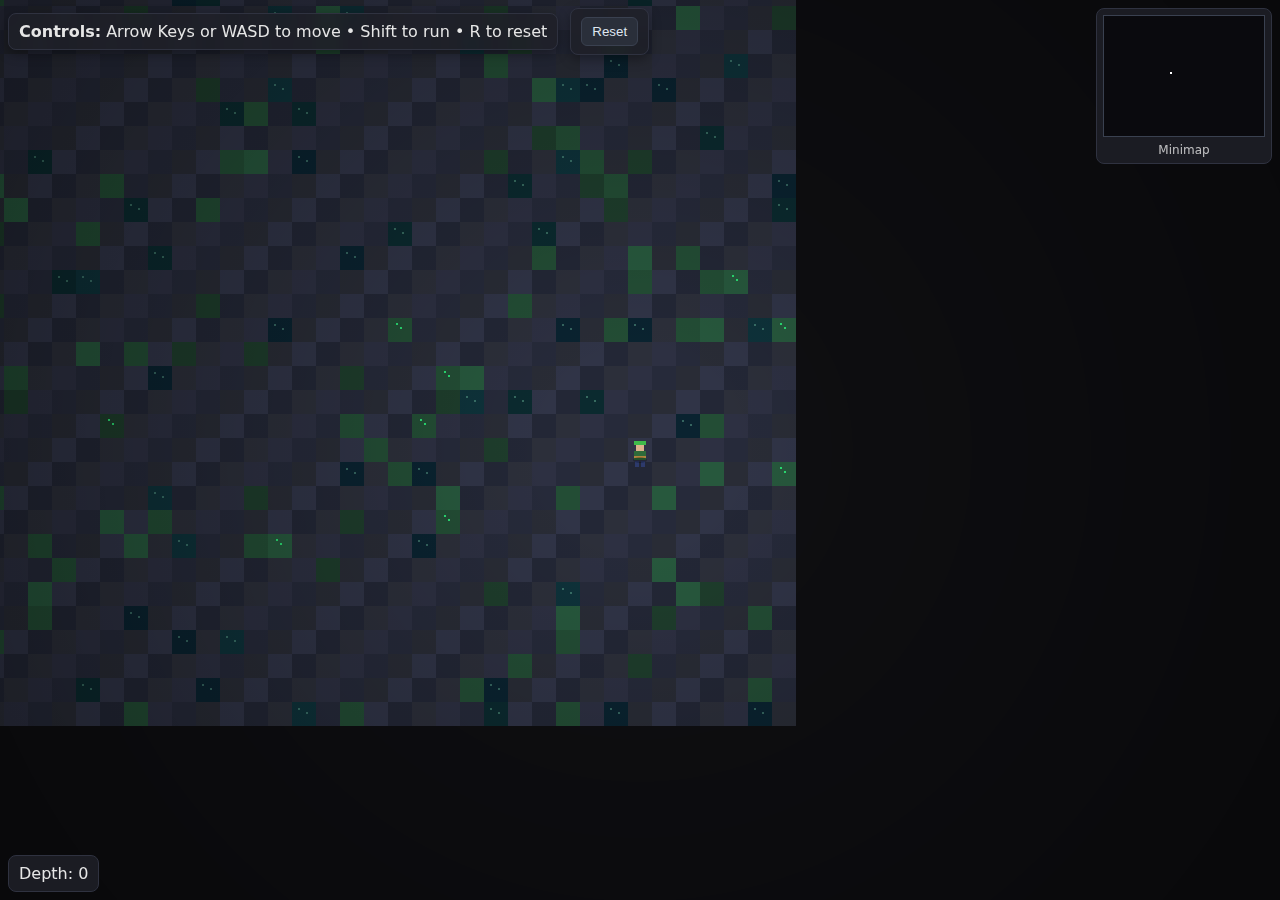
<file: dig/index.html>
<!DOCTYPE html>
<html lang="en">
<head>
    <meta charset="utf-8"/>
    <meta name="viewport" content="width=device-width,initial-scale=1"/>
    <title>Endless Downward — All Walkable + Minimap + Depth</title>
    <style>
        :root {
            color-scheme: dark;
        }

        html, body {
            margin: 0;
            height: 100%;
            background: #0f0f12;
            color: #e6e6e6;
            font-family: system-ui, -apple-system, Segoe UI, Roboto, Helvetica, Arial, sans-serif;
            overflow: hidden;
        }

        #game {
            display: block;
            width: 100vw;
            height: 100vh;
            image-rendering: pixelated;
            outline: none;
        }

        header {
            position: absolute;
            top: 8px;
            left: 8px;
            right: 8px;
            z-index: 10;
            display: flex;
            gap: 12px;
            align-items: center;
            pointer-events: none;
        }

        .panel {
            pointer-events: auto;
            background: rgba(30, 32, 40, .85);
            border: 1px solid #2f3240;
            border-radius: 8px;
            padding: 8px 10px;
            backdrop-filter: blur(6px);
            box-shadow: 0 4px 12px rgba(0, 0, 0, .35);
        }

        .btn {
            background: #2a2f3a;
            border: 1px solid #3a4150;
            color: #dfe6f0;
            padding: 6px 10px;
            border-radius: 6px;
            cursor: pointer;
        }

        #hud {
            position: absolute;
            left: 8px;
            bottom: 8px;
            z-index: 10;
            background: rgba(30, 32, 40, .85);
            border: 1px solid #2f3240;
            border-radius: 8px;
            padding: 8px 10px;
            backdrop-filter: blur(6px);
        }

        #minimapWrap {
            position: absolute;
            right: 8px;
            top: 8px;
            z-index: 10;
            background: rgba(30, 32, 40, .85);
            border: 1px solid #2f3240;
            border-radius: 8px;
            padding: 6px;
            display: flex;
            flex-direction: column;
            gap: 6px;
            align-items: center;
        }

        #minimap {
            image-rendering: pixelated;
            border: 1px solid #3a4150;
            background: #0a0a0e;
        }

        #miniLabel {
            font-size: 12px;
            opacity: .8;
        }
    </style>
</head>
<body>
<header>
    <div class="panel"><strong>Controls:</strong> Arrow Keys or WASD to move • Shift to run • R to reset</div>
    <div class="panel">
        <button id="resetBtn" class="btn">Reset</button>
    </div>
</header>

<div id="hud">Depth: <span id="depthText">0</span></div>

<div id="minimapWrap">
    <canvas id="minimap" width="160" height="120" aria-label="Minimap"></canvas>
    <div id="miniLabel">Minimap</div>
</div>

<canvas id="game" tabindex="0" aria-label="Endless Zelda-style — all walkable"></canvas>

<script>
    (() => {
        // ===== Config =====
        const TILE_SIZE = 24;        // main view tile size
        const MAP_W = 40;            // world width in tiles (fixed)
        const CHUNK_ROWS = 12;       // rows appended when nearing bottom
        const STEP_TIME = 120;       // ms per tile step
        const RUN_MULTIPLIER = 0.6;  // running speed factor
        const CAMERA_LERP = 0.18;    // camera smoothing
        const THEME_DEPTH_INTERVAL = 100; // change theme every 100 downward steps

        // ===== Terrain and Themes =====
        // tile ids: 0 floor, 2 grass, 3 water — all are walkable for this request
        const DECOR_CHANCE = 0.06;
        const THEMES = [
            {
                floor: ["#20314a", "#223652", "#1e2c44"],
                grass: ["#1f3b2a", "#23452f", "#1b3323"],
                water: ["#0f2a3a", "#113046", "#0d2332"],
                accent: "#9ad1ff"
            },
            {
                floor: ["#3a2a2a", "#423232", "#2f2121"],
                grass: ["#3b4a1f", "#455522", "#2e3b18"],
                water: ["#1a2a3f", "#1d3350", "#15273a"],
                accent: "#ffd59a"
            },
            {
                floor: ["#2c2f3a", "#303447", "#262a3a"],
                grass: ["#234d35", "#27583d", "#1e3d2c"],
                water: ["#0b2a2f", "#0e323a", "#0a2330"],
                accent: "#9affd1"
            },
            {
                floor: ["#2f2f2f", "#323232", "#292929"],
                grass: ["#3a3f2a", "#464c33", "#313622"],
                water: ["#1a2630", "#1d2c39", "#14202b"],
                accent: "#c9a7ff"
            },
            {
                floor: ["#3a2f1f", "#433524", "#2e2519"],
                grass: ["#4b3f1f", "#564825", "#3b311a"],
                water: ["#1a2a2a", "#1d3030", "#142020"],
                accent: "#ffa7c9"
            }
        ];

        function pickTheme() {
            return THEMES[(Math.random() * THEMES.length) | 0];
        }

        let currentTheme = pickTheme();

        // ===== Map storage (dynamic height) =====
        const mapRows = []; // each row: Uint8Array length MAP_W (0/2/3)
        const explored = []; // boolean per tile to render minimap
        function ensureRow(y) {
            while (y >= mapRows.length) {
                mapRows.push(new Uint8Array(MAP_W)); // defaults to 0 floor
                explored.push(new Uint8Array(MAP_W)); // defaults to 0 (false)
            }
        }

        function getTile(x, y) {
            return (x >= 0 && x < MAP_W && y >= 0 && y < mapRows.length) ? mapRows[y][x] : 0;
        }

        function setTile(x, y, v) {
            if (y < 0 || x < 0 || x >= MAP_W) return;
            ensureRow(y);
            mapRows[y][x] = v;
        }

        function setExplored(x, y) {
            if (y >= 0 && y < explored.length && x >= 0 && x < MAP_W) explored[y][x] = 1;
        }

        // Random utilities
        function randInt(a, b) {
            return (Math.random() * (b - a + 1) | 0) + a;
        }

        // Biome sprinkle: mix of floor, grass, water (all walkable)
        function sprinkle(yStart, yEnd) {
            for (let y = yStart; y <= yEnd; y++) {
                ensureRow(y);
                for (let x = 0; x < MAP_W; x++) {
                    const r = Math.random();
                    if (r < 0.10) setTile(x, y, 2);     // grass
                    else if (r < 0.16) setTile(x, y, 3); // water (still walkable per request)
                    else setTile(x, y, 0);               // floor
                }
            }
        }

        function carveRect(x, y, w, h, tile = 0) {
            for (let yy = y; yy < y + h; yy++) {
                ensureRow(yy);
                for (let xx = x; xx < x + w; xx++) {
                    if (xx >= 0 && xx < MAP_W) mapRows[yy][xx] = tile;
                }
            }
        }

        function generateSlice(yStart, rowsCount) {
            const yEnd = yStart + rowsCount - 1;
            // start as floor
            for (let y = yStart; y <= yEnd; y++) {
                ensureRow(y);
                for (let x = 0; x < MAP_W; x++) setTile(x, y, 0);
            }
            // add a few grass patches (visual variety)
            for (let i = 0; i < 4; i++) {
                const w = randInt(5, 12), h = randInt(4, 8);
                const x = randInt(1, Math.max(1, MAP_W - w - 2));
                const y = randInt(yStart + 1, Math.max(yStart + 1, yEnd - h - 1));
                carveRect(x, y, w, h, 2);
            }
            // sprinkle noise including water
            sprinkle(yStart, yEnd);

            // return spawn candidates
            const spawns = [];
            for (let i = 0; i < 40; i++) {
                const x = randInt(2, MAP_W - 3);
                const y = randInt(yStart + 1, yEnd - 1);
                spawns.push({x, y});
            }
            return {yStart, yEnd, spawns};
        }

        // Bootstrap world
        const initial = generateSlice(0, 40);

        // ===== Player and movement =====
        const player = {
            x: 2, y: 2, sx: 2, sy: 2,
            px: 2, py: 2,
            facing: "down",
            moving: false,
            stepStart: 0,
            stepDuration: STEP_TIME,
            fromX: 2, fromY: 2,
            toX: 2, toY: 2
        };

        // Place spawn
        (function placeSpawn() {
            const cands = initial.spawns.length ? initial.spawns : [{x: 3, y: 3}];
            const s = cands[(Math.random() * cands.length) | 0];
            player.x = player.sx = player.px = player.fromX = player.toX = s.x;
            player.y = player.sy = player.py = player.fromY = player.toY = s.y;
        })();

        // Input
        const keys = new Set();
        let runHeld = false;
        addEventListener("keydown", e => {
            if (["ArrowUp", "ArrowDown", "ArrowLeft", "ArrowRight", " "].includes(e.key)) e.preventDefault();
            if (["w", "a", "s", "d", "W", "A", "S", "D"].includes(e.key)) e.preventDefault();
            keys.add(e.key);
            runHeld = e.shiftKey;
        }, {passive: false});
        addEventListener("keyup", e => {
            keys.delete(e.key);
            runHeld = e.shiftKey;
        });

        document.getElementById("resetBtn").addEventListener("click", resetGame);

        // Canvas setup
        const canvas = document.getElementById("game");
        const ctx = canvas.getContext("2d");

        function resize() {
            canvas.width = Math.floor(innerWidth);
            canvas.height = Math.floor(innerHeight);
        }

        addEventListener("resize", resize);
        resize();

        // Minimap setup
        const mini = document.getElementById("minimap");
        const miniCtx = mini.getContext("2d");
        const MINI_TILE = 2; // pixels per tile on minimap
        function ensureMinimapHeight() {
            const needed = Math.max(mini.height, (mapRows.length + 2) * MINI_TILE);
            if (needed > mini.height) {
                // Resize keeps content; we’ll redraw fully each time anyway
                mini.height = needed;
            }
        }

        // Camera
        const camera = {x: (player.x + 0.5) * TILE_SIZE, y: (player.y + 0.5) * TILE_SIZE};

        // Depth and theme switching
        let depth = 0; // count of downward steps taken since spawn
        const depthText = document.getElementById("depthText");

        function updateDepthAndTheme(dy) {
            if (dy > 0) {
                depth += 1;
                depthText.textContent = depth.toString();
                if (depth % THEME_DEPTH_INTERVAL === 0) {
                    currentTheme = pickTheme();
                }
            }
        }

        function resetGame() {
            keys.clear();
            player.x = player.sx;
            player.y = player.sy;
            player.px = player.x;
            player.py = player.y;
            player.fromX = player.toX = player.x;
            player.fromY = player.toY = player.y;
            player.moving = false;
            camera.x = (player.x + 0.5) * TILE_SIZE;
            camera.y = (player.y + 0.5) * TILE_SIZE;
            depth = 0;
            depthText.textContent = "0";
            currentTheme = pickTheme();
        }

        function maybeExtendWorld(targetY) {
            const buffer = 6;
            const bottom = mapRows.length - 1;
            if (targetY >= bottom - buffer) {
                const start = mapRows.length;
                generateSlice(start, CHUNK_ROWS);
                ensureMinimapHeight();
            }
        }

        function tryMove(dx, dy) {
            if (player.moving) return;
            const nx = player.x + dx;
            const ny = player.y + dy;
            maybeExtendWorld(ny);
            // All terrain is walkable
            player.moving = true;
            player.stepStart = performance.now();
            player.stepDuration = STEP_TIME * (runHeld ? RUN_MULTIPLIER : 1);
            player.fromX = player.x;
            player.fromY = player.y;
            player.toX = nx;
            player.toY = ny;
            player.x = nx;
            player.y = ny;

            updateDepthAndTheme(dy);
        }

        function handleInput() {
            let dx = 0, dy = 0;
            if (keys.has("ArrowUp") || keys.has("w") || keys.has("W")) {
                dy = -1;
                player.facing = "up";
            } else if (keys.has("ArrowDown") || keys.has("s") || keys.has("S")) {
                dy = 1;
                player.facing = "down";
            } else if (keys.has("ArrowLeft") || keys.has("a") || keys.has("A")) {
                dx = -1;
                player.facing = "left";
            } else if (keys.has("ArrowRight") || keys.has("d") || keys.has("D")) {
                dx = 1;
                player.facing = "right";
            }
            if (dx !== 0 || dy !== 0) tryMove(dx, dy);
            if (keys.has("r") || keys.has("R")) resetGame();
        }

        // Easing
        function easeOutQuad(t) {
            return 1 - (1 - t) * (1 - t);
        }

        // ===== Rendering =====
        function drawTile(x, y, t) {
            const px = x * TILE_SIZE, py = y * TILE_SIZE;
            const floor = currentTheme.floor, grass = currentTheme.grass, water = currentTheme.water;
            if (t === 3) {
                ctx.fillStyle = water[(x + y) % water.length];
                ctx.fillRect(px, py, TILE_SIZE, TILE_SIZE);
                // subtle ripples
                ctx.globalAlpha = 0.3;
                ctx.fillStyle = currentTheme.accent;
                ctx.fillRect(px + 6, py + 6, 2, 2);
                ctx.fillRect(px + 14, py + 10, 2, 2);
                ctx.globalAlpha = 1;
                return;
            }
            if (t === 2) {
                ctx.fillStyle = grass[(x + 2 * y) % grass.length];
                ctx.fillRect(px, py, TILE_SIZE, TILE_SIZE);
                if (((x * 31 + y * 17) % 100) / 100 < DECOR_CHANCE) {
                    ctx.fillStyle = "#2bdc72";
                    ctx.fillRect(px + 8, py + 5, 2, 2);
                    ctx.fillRect(px + 12, py + 9, 2, 2);
                }
                return;
            }
            // floor
            ctx.fillStyle = floor[(x + y) % floor.length];
            ctx.fillRect(px, py, TILE_SIZE, TILE_SIZE);
            ctx.globalAlpha = 0.06;
            ctx.fillStyle = "#000";
            if (((x + y) & 1) === 0) ctx.fillRect(px, py, TILE_SIZE, TILE_SIZE);
            ctx.globalAlpha = 1;
        }

        function drawPlayer(px, py, time) {
            // stylized hero
            ctx.fillStyle = "#d9b38c"; // head
            ctx.fillRect(px + 8, py + 5, 8, 8);
            ctx.fillStyle = "#3dbb4a"; // hat
            if (player.facing === "up") {
                ctx.fillRect(px + 6, py + 4, 12, 4);
                ctx.fillRect(px + 7, py + 5, 10, 3);
            } else if (player.facing === "down") {
                ctx.fillRect(px + 6, py + 3, 12, 4);
                ctx.fillRect(px + 7, py + 4, 10, 2);
            } else if (player.facing === "left") {
                ctx.fillRect(px + 6, py + 4, 10, 4);
            } else {
                ctx.fillRect(px + 8, py + 4, 10, 4);
            }
            ctx.fillStyle = "#2f6b3a"; // tunic
            ctx.fillRect(px + 6, py + 13, 12, 9);
            ctx.fillStyle = "#af853f"; // belt
            ctx.fillRect(px + 6, py + 18, 12, 2);
            ctx.fillStyle = "#2d3a6b"; // legs
            const stepPhase = Math.sin(time * 0.02 + (player.x + player.y)) * (player.moving ? 1 : 0);
            ctx.fillRect(px + 7, py + 22 + (stepPhase > 0 ? 0 : 1), 4, 6);
            ctx.fillRect(px + 13, py + 22 + (stepPhase < 0 ? 0 : 1), 4, 6);
            // shadow
            ctx.globalAlpha = 0.25;
            ctx.fillStyle = "#000";
            ctx.beginPath();
            ctx.ellipse(px + TILE_SIZE / 2, py + TILE_SIZE - 2, 7, 3, 0, 0, Math.PI * 2);
            ctx.fill();
            ctx.globalAlpha = 1;
        }

        function renderMinimap() {
            // adjust height if needed
            ensureMinimapHeight();
            // redraw explored area
            miniCtx.clearRect(0, 0, mini.width, mini.height);
            const floor = currentTheme.floor, grass = currentTheme.grass, water = currentTheme.water;

            for (let y = 0; y < mapRows.length; y++) {
                const rowExplored = explored[y];
                if (!rowExplored) continue;
                for (let x = 0; x < MAP_W; x++) {
                    if (!rowExplored[x]) continue;
                    const t = mapRows[y][x];
                    let color;
                    if (t === 3) color = water[(x + y) % water.length];
                    else if (t === 2) color = grass[(x + 2 * y) % grass.length];
                    else color = floor[(x + y) % floor.length];
                    miniCtx.fillStyle = color;
                    miniCtx.fillRect(x * MINI_TILE, y * MINI_TILE, MINI_TILE, MINI_TILE);
                }
            }
            // player marker
            miniCtx.fillStyle = "#ffffff";
            miniCtx.fillRect(player.x * MINI_TILE, player.y * MINI_TILE, MINI_TILE, MINI_TILE);
        }

        // ===== Main Loop =====
        let last = performance.now();
        let time = 0;

        function update(dt) {
            handleInput();

            // track explored tile under/around player
            setExplored(player.x, player.y);

            // step animation
            if (player.moving) {
                const now = performance.now();
                const t = Math.min(1, (now - player.stepStart) / player.stepDuration);
                const k = easeOutQuad(t);
                player.px = player.fromX + (player.toX - player.fromX) * k;
                player.py = player.fromY + (player.toY - player.fromY) * k;
                if (t >= 1) {
                    player.moving = false;
                    player.px = player.toX;
                    player.py = player.toY;
                }
            } else {
                player.px = player.x;
                player.py = player.y;
            }

            // camera follow
            const targetX = (player.px + 0.5) * TILE_SIZE;
            const targetY = (player.py + 0.5) * TILE_SIZE;
            camera.x += (targetX - camera.x) * CAMERA_LERP;
            camera.y += (targetY - camera.y) * CAMERA_LERP;
        }

        function render() {
            ctx.clearRect(0, 0, canvas.width, canvas.height);

            // visible bounds
            const halfW = canvas.width / 2, halfH = canvas.height / 2;
            const camTileX = camera.x / TILE_SIZE;
            const camTileY = camera.y / TILE_SIZE;
            const startX = Math.max(0, Math.floor(camTileX - halfW / TILE_SIZE) - 2);
            const endX = Math.min(MAP_W, Math.ceil(camTileX + halfW / TILE_SIZE) + 2);
            const startY = Math.max(0, Math.floor(camTileY - halfH / TILE_SIZE) - 2);
            const endY = Math.min(mapRows.length, Math.ceil(camTileY + halfH / TILE_SIZE) + 2);

            ctx.save();
            ctx.translate(halfW - camera.x, halfH - camera.y);

            // draw map tiles
            for (let y = startY; y < endY; y++) {
                for (let x = startX; x < endX; x++) {
                    drawTile(x, y, getTile(x, y));
                }
            }

            // player
            drawPlayer(player.px * TILE_SIZE, player.py * TILE_SIZE, time);

            ctx.restore();

            // vignette
            const g = ctx.createRadialGradient(canvas.width / 2, canvas.height / 2, Math.min(canvas.width, canvas.height) * 0.1,
                canvas.width / 2, canvas.height / 2, Math.max(canvas.width, canvas.height) * 0.7);
            g.addColorStop(0, "rgba(0,0,0,0)");
            g.addColorStop(1, "rgba(0,0,0,0.45)");
            ctx.fillStyle = g;
            ctx.fillRect(0, 0, canvas.width, canvas.height);

            // minimap render
            renderMinimap();
        }

        function frame(now) {
            const dt = Math.min(50, now - last);
            last = now;
            time += dt;
            update(dt);
            render();
            requestAnimationFrame(frame);
        }

        // Initial setup
        requestAnimationFrame(frame);
        setTimeout(() => canvas.focus(), 50);
        ensureRow(0); // ensure arrays exist
        ensureMinimapHeight();
    })();
</script>
</body>
</html>
</file>
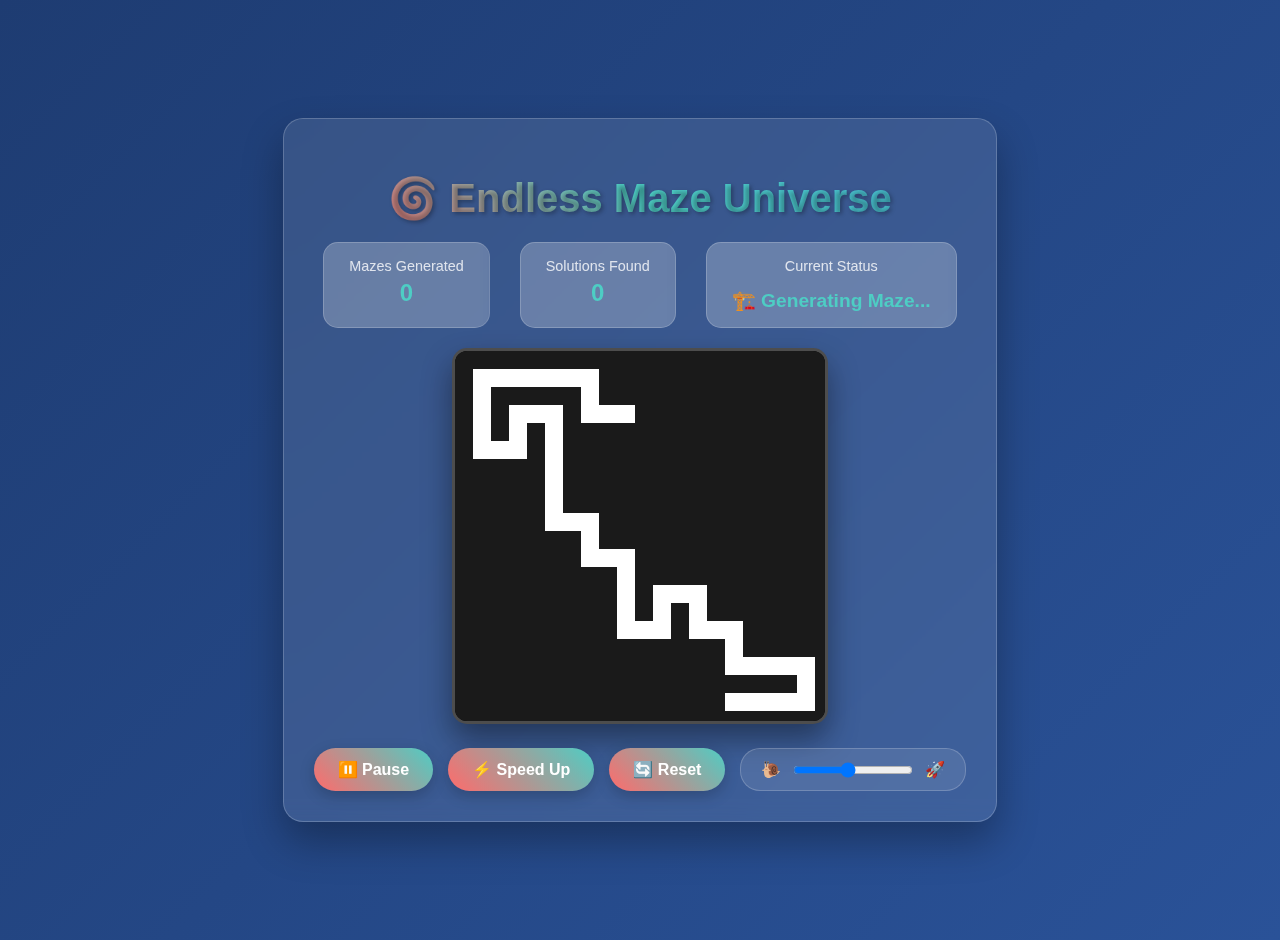
<file: gamedev/zero-player/maze-zero-player.html>
<!DOCTYPE html>
<html lang="en">
<head>
    <meta charset="UTF-8">
    <meta name="viewport" content="width=device-width, initial-scale=1.0">
    <title>Endless Maze Generation and Solving</title>
    <style>
        body {
            margin: 0;
            padding: 20px;
            background: linear-gradient(135deg, #1e3c72, #2a5298);
            display: flex;
            flex-direction: column;
            align-items: center;
            justify-content: center;
            min-height: 100vh;
            font-family: 'Arial', sans-serif;
            color: white;
        }

        .container {
            text-align: center;
            background: rgba(255, 255, 255, 0.1);
            backdrop-filter: blur(10px);
            border-radius: 20px;
            padding: 30px;
            box-shadow: 0 20px 40px rgba(0, 0, 0, 0.3);
            border: 1px solid rgba(255, 255, 255, 0.2);
        }

        h1 {
            margin-bottom: 20px;
            font-size: 2.5rem;
            background: linear-gradient(45deg, #ff6b6b, #4ecdc4, #45b7d1);
            -webkit-background-clip: text;
            -webkit-text-fill-color: transparent;
            background-clip: text;
            text-shadow: 2px 2px 4px rgba(0, 0, 0, 0.3);
        }

        .stats {
            display: flex;
            gap: 30px;
            justify-content: center;
            margin-bottom: 20px;
            flex-wrap: wrap;
        }

        .stat {
            background: rgba(255, 255, 255, 0.15);
            padding: 15px 25px;
            border-radius: 15px;
            backdrop-filter: blur(5px);
            border: 1px solid rgba(255, 255, 255, 0.2);
            transition: all 0.3s ease;
        }

        .stat:hover {
            transform: translateY(-2px);
            box-shadow: 0 10px 20px rgba(0, 0, 0, 0.2);
        }

        .stat-label {
            font-size: 0.9rem;
            opacity: 0.8;
            margin-bottom: 5px;
        }

        .stat-value {
            font-size: 1.5rem;
            font-weight: bold;
            color: #4ecdc4;
        }

        canvas {
            border: 3px solid rgba(255, 255, 255, 0.3);
            border-radius: 15px;
            box-shadow: 0 15px 30px rgba(0, 0, 0, 0.4);
            background: #000;
            transition: all 0.3s ease;
        }

        canvas:hover {
            transform: scale(1.02);
            box-shadow: 0 20px 40px rgba(0, 0, 0, 0.5);
        }

        .controls {
            margin-top: 20px;
            display: flex;
            gap: 15px;
            justify-content: center;
            flex-wrap: wrap;
        }

        button {
            background: linear-gradient(45deg, #ff6b6b, #4ecdc4);
            border: none;
            color: white;
            padding: 12px 24px;
            border-radius: 25px;
            cursor: pointer;
            font-size: 1rem;
            font-weight: bold;
            transition: all 0.3s ease;
            box-shadow: 0 5px 15px rgba(0, 0, 0, 0.2);
        }

        button:hover {
            transform: translateY(-2px);
            box-shadow: 0 8px 20px rgba(0, 0, 0, 0.3);
        }

        button:active {
            transform: translateY(0);
        }

        .speed-control {
            display: flex;
            align-items: center;
            gap: 10px;
            background: rgba(255, 255, 255, 0.1);
            padding: 10px 20px;
            border-radius: 20px;
            border: 1px solid rgba(255, 255, 255, 0.2);
        }

        input[type="range"] {
            width: 120px;
        }

        @keyframes pulse {
            0% { opacity: 0.6; }
            50% { opacity: 1; }
            100% { opacity: 0.6; }
        }

        .status {
            margin-top: 15px;
            font-size: 1.2rem;
            font-weight: bold;
            animation: pulse 2s infinite;
        }
    </style>
</head>
<body>
<div class="container">
    <h1>🌀 Endless Maze Universe</h1>

    <div class="stats">
        <div class="stat">
            <div class="stat-label">Mazes Generated</div>
            <div class="stat-value" id="mazeCount">0</div>
        </div>
        <div class="stat">
            <div class="stat-label">Solutions Found</div>
            <div class="stat-value" id="solutionCount">0</div>
        </div>
        <div class="stat">
            <div class="stat-label">Current Status</div>
            <div class="stat-value status" id="status">Initializing...</div>
        </div>
    </div>

    <canvas id="mazeCanvas" width="370" height="370"></canvas>

    <div class="controls">
        <button id="pauseBtn">⏸️ Pause</button>
        <button id="speedUpBtn">⚡ Speed Up</button>
        <button id="resetBtn">🔄 Reset</button>
        <div class="speed-control">
            <span>🐌</span>
            <input type="range" id="speedSlider" min="1" max="10" value="5">
            <span>🚀</span>
        </div>
    </div>
</div>

<script>
    class EndlessMaze {
        constructor(canvas) {
            this.canvas = canvas;
            this.ctx = canvas.getContext('2d');
            this.width = 21; // Odd number for proper maze generation
            this.height = 21;
            this.cellSize = 18;
            this.maze = [];
            this.solution = [];
            this.currentStep = 0;
            this.isGenerating = false;
            this.isSolving = false;
            this.isPaused = false;
            this.speed = 50; // Lower = faster
            this.mazeCount = 0;
            this.solutionCount = 0;

            this.colors = {
                wall: '#1a1a1a',
                path: '#ffffff',
                start: '#00ff88',
                end: '#ff4757',
                solution: '#3742fa',
                current: '#ffa502',
                visited: '#70a1ff'
            };

            this.initMaze();
            this.startEndlessLoop();
        }

        initMaze() {
            this.maze = Array(this.height).fill().map(() => Array(this.width).fill(1));
            this.solution = [];
            this.currentStep = 0;
            this.generationStack = [];
            this.solutionPath = [];
            this.visitedCells = new Set();
        }

        async startEndlessLoop() {
            while (true) {
                if (!this.isPaused) {
                    await this.generateMaze();
                    await this.solveMaze();
                    await this.showSolution();
                    await this.delay(1000);
                } else {
                    await this.delay(100);
                }
            }
        }

        async generateMaze() {
            this.updateStatus('🏗️ Generating Maze...');
            this.initMaze();

            // Start from random position (must be odd coordinates)
            let startX = 1 + Math.floor(Math.random() * (this.width - 2) / 2) * 2;
            let startY = 1 + Math.floor(Math.random() * (this.height - 2) / 2) * 2;

            this.maze[startY][startX] = 0;
            this.generationStack = [{x: startX, y: startY}];

            while (this.generationStack.length > 0 && !this.isPaused) {
                let current = this.generationStack[this.generationStack.length - 1];
                let neighbors = this.getUnvisitedNeighbors(current.x, current.y);

                if (neighbors.length > 0) {
                    let next = neighbors[Math.floor(Math.random() * neighbors.length)];

                    // Remove wall between current and next
                    let wallX = current.x + (next.x - current.x) / 2;
                    let wallY = current.y + (next.y - current.y) / 2;

                    this.maze[wallY][wallX] = 0;
                    this.maze[next.y][next.x] = 0;

                    this.generationStack.push(next);
                } else {
                    this.generationStack.pop();
                }

                this.drawMaze();
                await this.delay(this.speed / 2);
            }

            this.mazeCount++;
            document.getElementById('mazeCount').textContent = this.mazeCount;
        }

        getUnvisitedNeighbors(x, y) {
            let neighbors = [];
            let directions = [{x: 0, y: -2}, {x: 2, y: 0}, {x: 0, y: 2}, {x: -2, y: 0}];

            for (let dir of directions) {
                let newX = x + dir.x;
                let newY = y + dir.y;

                if (newX > 0 && newX < this.width - 1 &&
                    newY > 0 && newY < this.height - 1 &&
                    this.maze[newY][newX] === 1) {
                    neighbors.push({x: newX, y: newY});
                }
            }

            return neighbors;
        }

        async solveMaze() {
            this.updateStatus('🧠 Solving Maze...');

            // Find random start and end positions
            let openCells = this.getAllOpenCells();
            if (openCells.length < 2) {
                // Fallback if maze generation failed
                this.solutionPath = [];
                return;
            }

            let start = openCells[Math.floor(Math.random() * openCells.length)];
            let end;

            // Ensure end is different from start and reasonably far away
            do {
                end = openCells[Math.floor(Math.random() * openCells.length)];
            } while (start.x === end.x && start.y === end.y);

            this.startPoint = start;
            this.endPoint = end;
            this.solutionPath = await this.findPath(start, end);
            this.currentStep = 0;
        }

        getAllOpenCells() {
            let openCells = [];
            for (let y = 1; y < this.height - 1; y++) {
                for (let x = 1; x < this.width - 1; x++) {
                    if (this.maze[y][x] === 0) {
                        openCells.push({x, y});
                    }
                }
            }
            return openCells;
        }

        async findPath(start, end) {
            let queue = [{x: start.x, y: start.y, path: [start]}];
            let visited = new Set();
            visited.add(`${start.x},${start.y}`);

            let directions = [{x: 0, y: -1}, {x: 1, y: 0}, {x: 0, y: 1}, {x: -1, y: 0}];

            while (queue.length > 0 && !this.isPaused) {
                let current = queue.shift();

                if (current.x === end.x && current.y === end.y) {
                    return current.path;
                }

                for (let dir of directions) {
                    let newX = current.x + dir.x;
                    let newY = current.y + dir.y;
                    let key = `${newX},${newY}`;

                    if (newX >= 0 && newX < this.width &&
                        newY >= 0 && newY < this.height &&
                        this.maze[newY][newX] === 0 &&
                        !visited.has(key)) {

                        visited.add(key);
                        queue.push({
                            x: newX,
                            y: newY,
                            path: [...current.path, {x: newX, y: newY}]
                        });
                    }
                }

                // Visual feedback during pathfinding
                this.visitedCells.add(`${current.x},${current.y}`);
                this.drawMaze();
                await this.delay(this.speed / 4);
            }

            return []; // No path found
        }

        async showSolution() {
            this.updateStatus('✨ Showing Solution...');
            this.visitedCells.clear();

            for (let i = 0; i < this.solutionPath.length && !this.isPaused; i++) {
                this.currentStep = i;
                this.drawMaze();
                await this.delay(this.speed);
            }

            this.solutionCount++;
            document.getElementById('solutionCount').textContent = this.solutionCount;

            // Show complete solution for a moment
            await this.delay(2000);
        }

        drawMaze() {
            this.ctx.fillStyle = this.colors.wall;
            this.ctx.fillRect(0, 0, this.canvas.width, this.canvas.height);

            // Draw maze
            for (let y = 0; y < this.height; y++) {
                for (let x = 0; x < this.width; x++) {
                    if (this.maze[y][x] === 0) {
                        this.ctx.fillStyle = this.colors.path;
                        this.ctx.fillRect(x * this.cellSize, y * this.cellSize,
                            this.cellSize, this.cellSize);
                    }
                }
            }

            // Draw visited cells during pathfinding
            this.ctx.fillStyle = this.colors.visited;
            for (let cell of this.visitedCells) {
                let [x, y] = cell.split(',').map(Number);
                this.ctx.fillRect(x * this.cellSize + 2, y * this.cellSize + 2,
                    this.cellSize - 4, this.cellSize - 4);
            }

            // Draw solution path
            if (this.solutionPath.length > 0) {
                this.ctx.fillStyle = this.colors.solution;
                for (let i = 0; i <= this.currentStep && i < this.solutionPath.length; i++) {
                    let cell = this.solutionPath[i];
                    this.ctx.fillRect(cell.x * this.cellSize + 3, cell.y * this.cellSize + 3,
                        this.cellSize - 6, this.cellSize - 6);
                }

                // Highlight current position
                if (this.currentStep < this.solutionPath.length) {
                    let current = this.solutionPath[this.currentStep];
                    this.ctx.fillStyle = this.colors.current;
                    this.ctx.fillRect(current.x * this.cellSize + 1, current.y * this.cellSize + 1,
                        this.cellSize - 2, this.cellSize - 2);
                }

                // Mark start and end
                if (this.solutionPath.length > 0) {
                    let start = this.solutionPath[0];
                    let end = this.solutionPath[this.solutionPath.length - 1];

                    this.ctx.fillStyle = this.colors.start;
                    this.ctx.fillRect(start.x * this.cellSize, start.y * this.cellSize,
                        this.cellSize, this.cellSize);

                    this.ctx.fillStyle = this.colors.end;
                    this.ctx.fillRect(end.x * this.cellSize, end.y * this.cellSize,
                        this.cellSize, this.cellSize);
                }
            }
        }

        updateStatus(status) {
            document.getElementById('status').textContent = status;
        }

        delay(ms) {
            return new Promise(resolve => setTimeout(resolve, ms));
        }

        pause() {
            this.isPaused = !this.isPaused;
            document.getElementById('pauseBtn').textContent = this.isPaused ? '▶️ Resume' : '⏸️ Pause';
        }

        speedUp() {
            this.speed = Math.max(1, this.speed - 10);
            document.getElementById('speedSlider').value = 11 - (this.speed / 5);
        }

        reset() {
            this.mazeCount = 0;
            this.solutionCount = 0;
            document.getElementById('mazeCount').textContent = '0';
            document.getElementById('solutionCount').textContent = '0';
            this.initMaze();
            this.drawMaze();
        }

        setSpeed(value) {
            this.speed = (11 - value) * 5;
        }
    }

    // Initialize the maze
    const canvas = document.getElementById('mazeCanvas');
    const maze = new EndlessMaze(canvas);

    // Event listeners
    document.getElementById('pauseBtn').addEventListener('click', () => maze.pause());
    document.getElementById('speedUpBtn').addEventListener('click', () => maze.speedUp());
    document.getElementById('resetBtn').addEventListener('click', () => maze.reset());
    document.getElementById('speedSlider').addEventListener('input', (e) => maze.setSpeed(e.target.value));
</script>
</body>
</html>
</file>
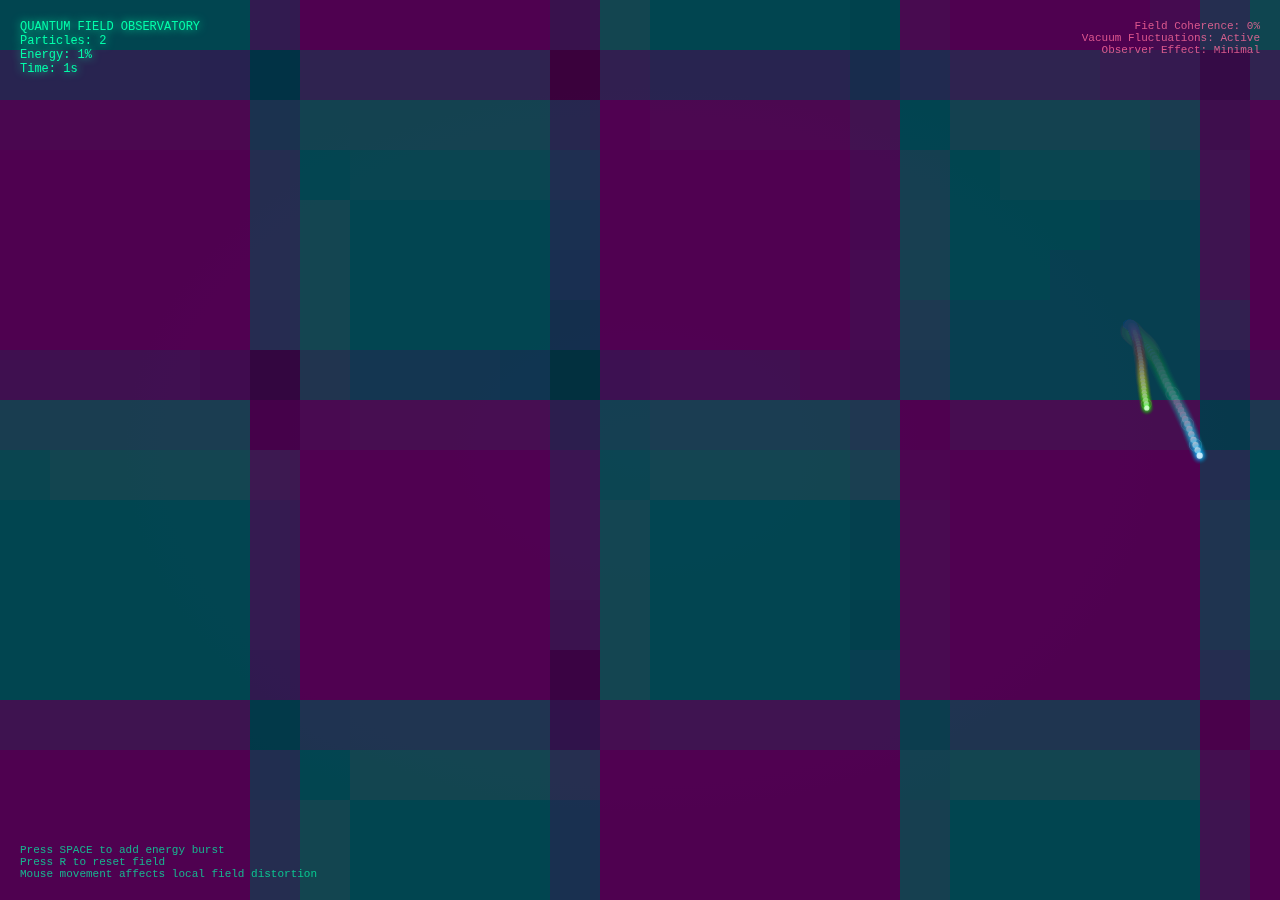
<file: gamedev/zero-player/quantum-garden.html>
<!DOCTYPE html>
<html lang="en">
<head>
    <meta charset="UTF-8">
    <meta name="viewport" content="width=device-width, initial-scale=1.0">
    <title>Quantum Garden</title>
    <style>
        body {
            margin: 0;
            padding: 0;
            background: #0a0015;
            overflow: hidden;
            font-family: 'Courier New', monospace;
        }

        #canvas {
            display: block;
            background: radial-gradient(ellipse at center, #1a0030 0%, #0a0015 70%);
        }

        .hud {
            position: absolute;
            top: 20px;
            left: 20px;
            color: #00ffaa;
            font-size: 12px;
            text-shadow: 0 0 10px #00ffaa;
            z-index: 10;
        }

        .controls {
            position: absolute;
            bottom: 20px;
            left: 20px;
            color: #00ffaa;
            font-size: 11px;
            opacity: 0.7;
        }

        .field-info {
            position: absolute;
            top: 20px;
            right: 20px;
            color: #ff6b9d;
            font-size: 11px;
            text-align: right;
            opacity: 0.8;
        }
    </style>
</head>
<body>
<canvas id="canvas"></canvas>

<div class="hud">
    <div>QUANTUM FIELD OBSERVATORY</div>
    <div>Particles: <span id="particleCount">0</span></div>
    <div>Energy: <span id="energyLevel">0</span>%</div>
    <div>Time: <span id="timeDisplay">0</span>s</div>
</div>

<div class="field-info">
    <div>Field Coherence: <span id="coherence">0</span>%</div>
    <div>Vacuum Fluctuations: Active</div>
    <div>Observer Effect: Minimal</div>
</div>

<div class="controls">
    <div>Press SPACE to add energy burst</div>
    <div>Press R to reset field</div>
    <div>Mouse movement affects local field distortion</div>
</div>

<script>
    const canvas = document.getElementById('canvas');
    const ctx = canvas.getContext('2d');

    // Resize canvas
    function resizeCanvas() {
        canvas.width = window.innerWidth;
        canvas.height = window.innerHeight;
    }
    resizeCanvas();
    window.addEventListener('resize', resizeCanvas);

    // Quantum particles
    class QuantumParticle {
        constructor(x, y, field) {
            this.x = x;
            this.y = y;
            this.vx = (Math.random() - 0.5) * 2;
            this.vy = (Math.random() - 0.5) * 2;
            this.life = Math.random() * 100 + 50;
            this.maxLife = this.life;
            this.size = Math.random() * 3 + 1;
            this.energy = Math.random() * 100;
            this.field = field;
            this.phase = Math.random() * Math.PI * 2;
            this.frequency = Math.random() * 0.1 + 0.05;
            this.entangled = null;
            this.spin = Math.random() > 0.5 ? 1 : -1;
            this.waveFunction = Math.random() * 2 * Math.PI;
        }

        update(particles, mouseX, mouseY, time) {
            // Quantum fluctuation
            this.phase += this.frequency;
            this.waveFunction += 0.02;

            // Uncertainty principle - position and momentum are fuzzy
            const uncertainty = 0.5;
            this.vx += (Math.random() - 0.5) * uncertainty;
            this.vy += (Math.random() - 0.5) * uncertainty;

            // Field interactions
            const fieldStrength = this.field.getFieldStrength(this.x, this.y, time);
            this.vx += Math.sin(fieldStrength) * 0.1;
            this.vy += Math.cos(fieldStrength) * 0.1;

            // Mouse distortion (observer effect)
            const dx = this.x - mouseX;
            const dy = this.y - mouseY;
            const dist = Math.sqrt(dx * dx + dy * dy);
            if (dist < 100) {
                const force = (100 - dist) / 100;
                this.vx += (dx / dist) * force * 0.5;
                this.vy += (dy / dist) * force * 0.5;
            }

            // Quantum entanglement effects
            if (this.entangled && particles.includes(this.entangled)) {
                const entDx = this.entangled.x - this.x;
                const entDy = this.entangled.y - this.y;
                const entDist = Math.sqrt(entDx * entDx + entDy * entDy);

                if (entDist > 200) {
                    // Spooky action at a distance
                    this.spin = -this.entangled.spin;
                    this.phase = Math.PI - this.entangled.phase;
                }
            }

            // Update position
            this.x += this.vx;
            this.y += this.vy;

            // Boundary conditions (periodic boundary)
            if (this.x < 0) this.x = canvas.width;
            if (this.x > canvas.width) this.x = 0;
            if (this.y < 0) this.y = canvas.height;
            if (this.y > canvas.height) this.y = 0;

            // Decay
            this.life -= 0.3;
            this.energy *= 0.999;

            return this.life > 0;
        }

        draw(ctx) {
            const alpha = this.life / this.maxLife;
            const size = this.size * (1 + Math.sin(this.waveFunction) * 0.3);

            // Quantum glow effect
            const glowSize = size * 3;
            const gradient = ctx.createRadialGradient(this.x, this.y, 0, this.x, this.y, glowSize);

            // Color based on energy and spin
            const hue = (this.energy / 100 * 240 + this.phase * 57.3) % 360;
            const brightness = 50 + alpha * 50;

            gradient.addColorStop(0, `hsla(${hue}, 100%, ${brightness}%, ${alpha})`);
            gradient.addColorStop(0.5, `hsla(${hue}, 100%, ${brightness * 0.5}%, ${alpha * 0.5})`);
            gradient.addColorStop(1, `hsla(${hue}, 100%, ${brightness * 0.2}%, 0)`);

            ctx.fillStyle = gradient;
            ctx.beginPath();
            ctx.arc(this.x, this.y, glowSize, 0, Math.PI * 2);
            ctx.fill();

            // Core particle
            ctx.fillStyle = `hsla(${hue}, 100%, 90%, ${alpha})`;
            ctx.beginPath();
            ctx.arc(this.x, this.y, size, 0, Math.PI * 2);
            ctx.fill();

            // Quantum interference pattern
            if (Math.random() < 0.1) {
                ctx.strokeStyle = `hsla(${hue}, 100%, 70%, ${alpha * 0.3})`;
                ctx.lineWidth = 1;
                ctx.beginPath();
                ctx.arc(this.x, this.y, size * 2, 0, Math.PI * 2);
                ctx.stroke();
            }
        }
    }

    // Quantum field
    class QuantumField {
        constructor() {
            this.fluctuations = [];
            this.energyWells = [];
            this.time = 0;
        }

        getFieldStrength(x, y, time) {
            let strength = 0;

            // Base vacuum fluctuations
            strength += Math.sin(x * 0.01 + time * 0.02) * Math.cos(y * 0.01 + time * 0.03);

            // Energy wells
            for (let well of this.energyWells) {
                const dx = x - well.x;
                const dy = y - well.y;
                const dist = Math.sqrt(dx * dx + dy * dy);
                strength += well.strength * Math.exp(-dist * 0.01) * Math.sin(time * 0.1 + well.phase);
            }

            return strength;
        }

        addEnergyWell(x, y, strength = 5) {
            this.energyWells.push({
                x, y, strength,
                phase: Math.random() * Math.PI * 2,
                decay: 0.99
            });
        }

        update() {
            this.time++;

            // Decay energy wells
            this.energyWells = this.energyWells.filter(well => {
                well.strength *= well.decay;
                return well.strength > 0.1;
            });

            // Add random fluctuations
            if (Math.random() < 0.02) {
                this.addEnergyWell(
                    Math.random() * canvas.width,
                    Math.random() * canvas.height,
                    Math.random() * 3 + 1
                );
            }
        }

        drawField(ctx, time) {
            // Draw field visualization
            ctx.globalAlpha = 0.1;
            const gridSize = 50;

            for (let x = 0; x < canvas.width; x += gridSize) {
                for (let y = 0; y < canvas.height; y += gridSize) {
                    const strength = this.getFieldStrength(x, y, time);
                    const intensity = Math.abs(strength) * 20;
                    const hue = strength > 0 ? 180 : 300;

                    ctx.fillStyle = `hsla(${hue}, 70%, 50%, ${Math.min(intensity, 0.3)})`;
                    ctx.fillRect(x, y, gridSize, gridSize);
                }
            }
            ctx.globalAlpha = 1;
        }
    }

    // Game state
    let particles = [];
    let field = new QuantumField();
    let time = 0;
    let mouseX = canvas.width / 2;
    let mouseY = canvas.height / 2;
    let totalEnergy = 0;

    // Mouse tracking
    canvas.addEventListener('mousemove', (e) => {
        mouseX = e.clientX;
        mouseY = e.clientY;
    });

    // Keyboard controls
    document.addEventListener('keydown', (e) => {
        if (e.code === 'Space') {
            e.preventDefault();
            // Add energy burst at mouse position
            for (let i = 0; i < 20; i++) {
                const angle = (i / 20) * Math.PI * 2;
                const dist = Math.random() * 50;
                particles.push(new QuantumParticle(
                    mouseX + Math.cos(angle) * dist,
                    mouseY + Math.sin(angle) * dist,
                    field
                ));
            }
            field.addEnergyWell(mouseX, mouseY, 10);
        } else if (e.code === 'KeyR') {
            // Reset
            particles = [];
            field = new QuantumField();
            time = 0;
        }
    });

    // Spawn particles from vacuum fluctuations
    function spawnParticles() {
        if (particles.length < 500 && Math.random() < 0.3) {
            const x = Math.random() * canvas.width;
            const y = Math.random() * canvas.height;

            // Higher probability near field distortions
            const fieldStrength = field.getFieldStrength(x, y, time);
            if (Math.random() < Math.abs(fieldStrength) * 0.1 + 0.05) {
                const particle1 = new QuantumParticle(x, y, field);
                const particle2 = new QuantumParticle(x + Math.random() * 10 - 5, y + Math.random() * 10 - 5, field);

                // Quantum entanglement
                if (Math.random() < 0.1) {
                    particle1.entangled = particle2;
                    particle2.entangled = particle1;
                }

                particles.push(particle1);
                particles.push(particle2);
            }
        }
    }

    // Main animation loop
    function animate() {
        time++;

        // Clear canvas with trail effect
        ctx.fillStyle = 'rgba(10, 0, 21, 0.05)';
        ctx.fillRect(0, 0, canvas.width, canvas.height);

        // Draw quantum field
        field.drawField(ctx, time);

        // Update field
        field.update();

        // Spawn new particles
        spawnParticles();

        // Update and draw particles
        particles = particles.filter(particle => {
            const alive = particle.update(particles, mouseX, mouseY, time);
            if (alive) {
                particle.draw(ctx);
            }
            return alive;
        });

        // Calculate metrics
        totalEnergy = particles.reduce((sum, p) => sum + p.energy, 0);
        const coherence = Math.min(100, (particles.length / 500) * 100);

        // Update HUD
        document.getElementById('particleCount').textContent = particles.length;
        document.getElementById('energyLevel').textContent = Math.round(totalEnergy / 100);
        document.getElementById('timeDisplay').textContent = Math.round(time / 60);
        document.getElementById('coherence').textContent = Math.round(coherence);

        requestAnimationFrame(animate);
    }

    // Start the simulation
    animate();
</script>
</body>
</html>
</file>
